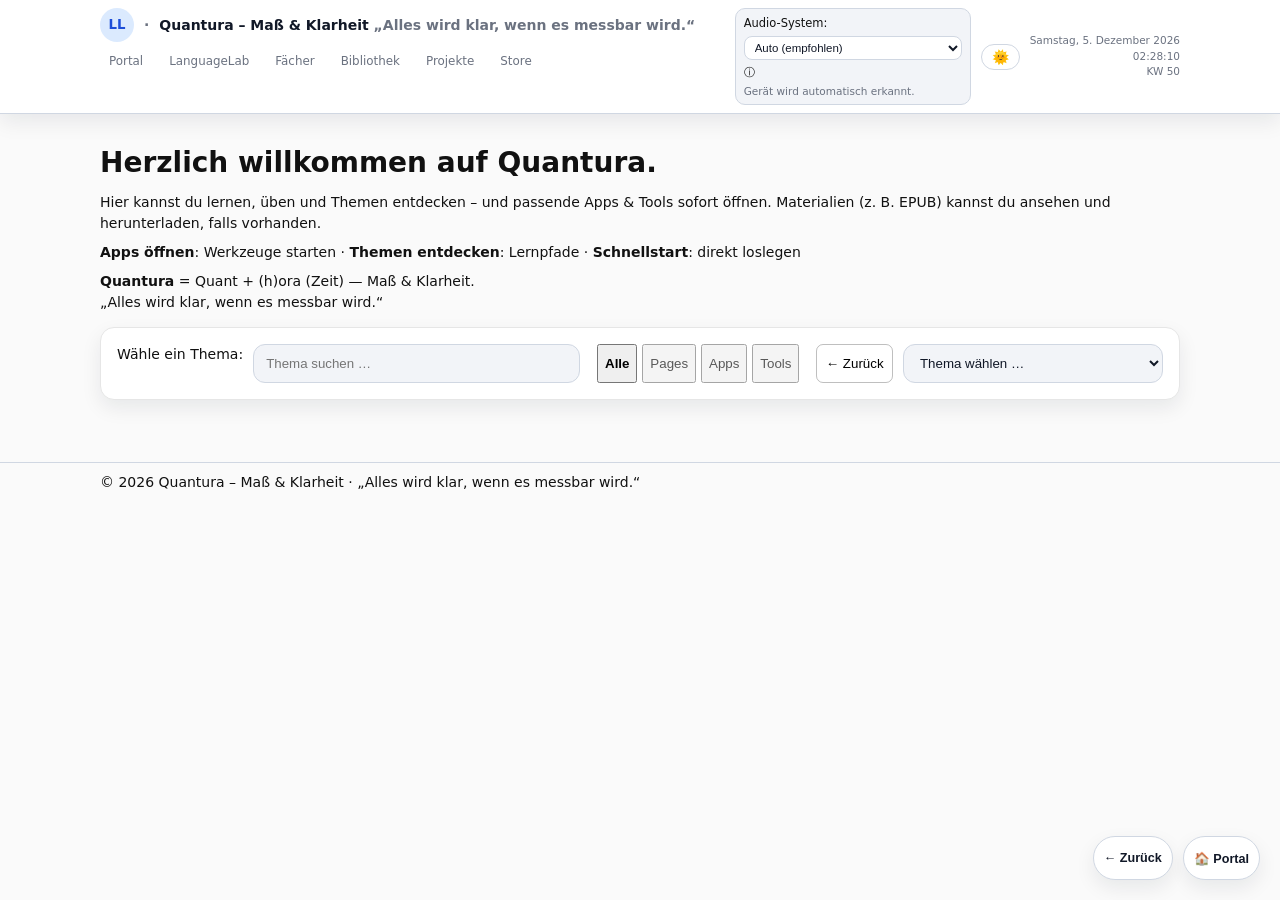
<file: index.html>
<!doctype html>
<html lang="de" data-theme="light">
  <head>
    <meta charset="utf-8" />
    <meta name="viewport" content="width=device-width, initial-scale=1" />
    <title>Quantura – Portal</title>
    <link rel="stylesheet" href="core/assets/style.css" />
    <link rel="stylesheet" href="pages/portal_v2/portal.css" />
    <script src="/core/js/core_init.js" defer></script>
    <script src="/pages/portal_v2/portal.js" defer></script>
  <link rel="stylesheet" href="assets/css/style.css">
  </head>
  <body>
    <div data-partial="header" data-partial-path="/core/partials/header.html"></div>
    <main id="ll-content" data-ll-content class="page-wrapper">
      <section class="ll-welcome" aria-label="Willkommen">
        <h1>Herzlich willkommen auf Quantura.</h1>
        <p>Hier kannst du lernen, üben und Themen entdecken – und passende Apps &amp; Tools sofort öffnen. Materialien (z. B. EPUB) kannst du ansehen und herunterladen, falls vorhanden.</p>
        <p><strong>Apps öffnen</strong>: Werkzeuge starten · <strong>Themen entdecken</strong>: Lernpfade · <strong>Schnellstart</strong>: direkt loslegen</p>
        <p><strong>Quantura</strong> = Quant + (h)ora (Zeit) — Maß &amp; Klarheit.<br>„Alles wird klar, wenn es messbar wird.“</p>
      </section>

      <section class="card portal-topics">
        <div class="topic-controls">
          <label class="ll-label" for="topicSelect">Wähle ein Thema:</label>
          <input type="search" id="topicSearch" placeholder="Thema suchen …" autocomplete="off" />
          <div class="topic-filters" style="display:inline-flex; gap:.35rem; margin-left:.5rem;">
  <button type="button" class="topicFilter" data-type="all">Alle</button>
  <button type="button" class="topicFilter" data-type="page">Pages</button>
  <button type="button" class="topicFilter" data-type="app">Apps</button>
  <button type="button" class="topicFilter" data-type="tool">Tools</button>
</div>
<button id="btnBack" type="button" onclick="history.back()">← Zurück</button>
<select id="topicSelect">
            <option value="">Thema wählen …</option>
          </select>
        </div>
      </section>

      <section id="portal-home" data-portal-home></section>
    </main>
    <div data-partial="footer" data-partial-path="/core/partials/footer.html"></div>
    <script src="assets/js/portal_registry_loader.js"></script>
</body>
</html>
</file>
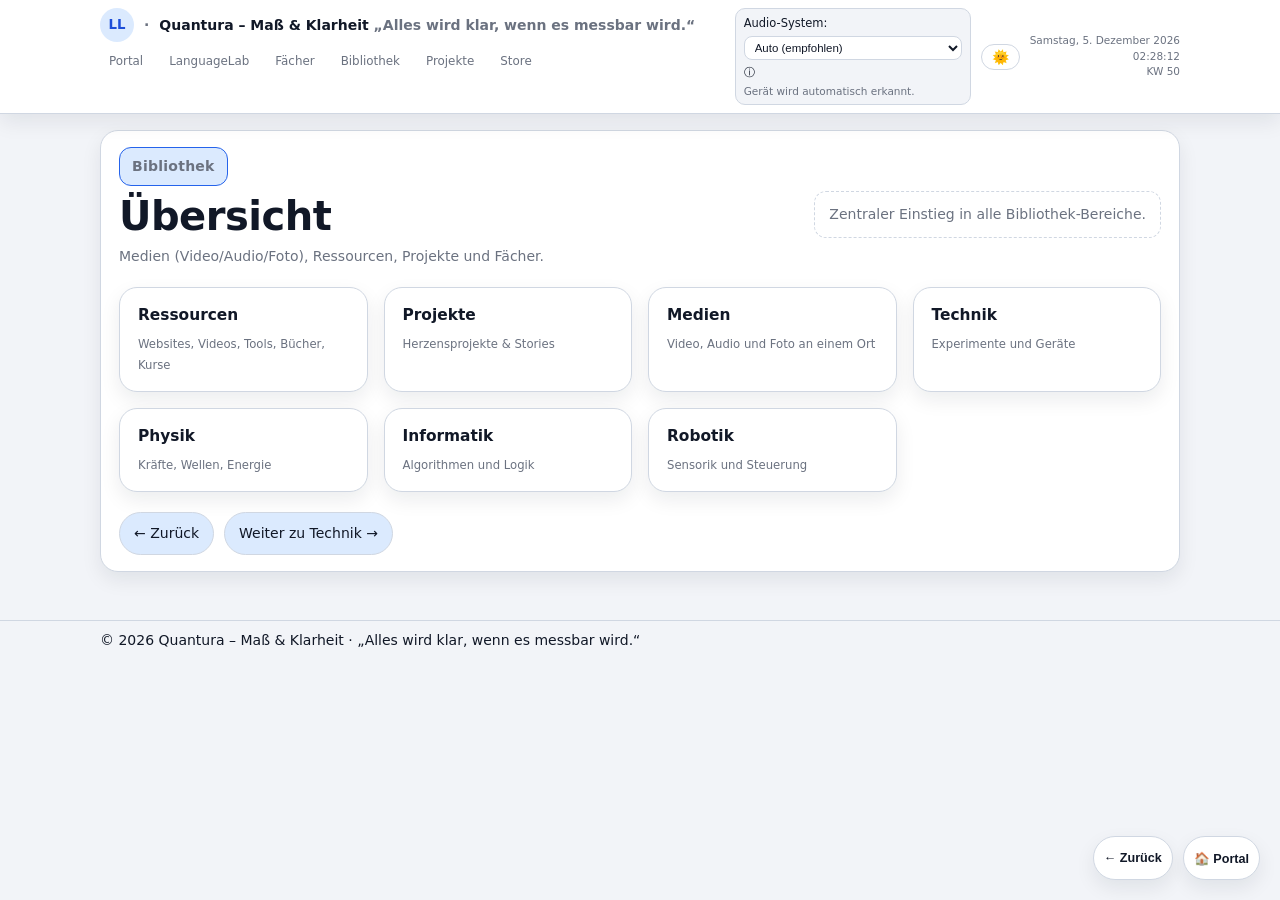
<file: pages/bibliothek/index.html>
<!DOCTYPE html>
<html lang="de" data-theme="light">
  <head>
    <meta charset="utf-8" />
    <title>Bibliothek – Übersicht</title>
    <meta name="viewport" content="width=device-width, initial-scale=1" />
    <link rel="stylesheet" href="../../core/assets/style.css" />
    <link rel="stylesheet" href="bibliothek_style.css" />
    <script src="../../core/js/core_init.js" defer></script>
  </head>
  <body>
    <div data-partial="header" data-partial-path="../../core/partials/header.html"></div>

    <main class="page-wrapper bibliothek-page">
      <div class="card">
        <header>
          <div>
            <p class="pill">Bibliothek</p>
            <h1>Übersicht</h1>
            <p>Medien (Video/Audio/Foto), Ressourcen, Projekte und Fächer.</p>
          </div>
          <div class="placeholder">Zentraler Einstieg in alle Bibliothek-Bereiche.</div>
        </header>

        <section class="cards">
          <a class="card" href="ressourcen/index.html">
            <h2>Ressourcen</h2>
            <small>Websites, Videos, Tools, Bücher, Kurse</small>
          </a>
          <a class="card" href="projekte/index.html">
            <h2>Projekte</h2>
            <small>Herzensprojekte & Stories</small>
          </a>
          <a class="card" href="media/index.html">
            <h2>Medien</h2>
            <small>Video, Audio und Foto an einem Ort</small>
          </a>
          <a class="card" href="technik/index.html">
            <h2>Technik</h2>
            <small>Experimente und Geräte</small>
          </a>
          <a class="card" href="physik/index.html">
            <h2>Physik</h2>
            <small>Kräfte, Wellen, Energie</small>
          </a>
          <a class="card" href="informatik/index.html">
            <h2>Informatik</h2>
            <small>Algorithmen und Logik</small>
          </a>
          <a class="card" href="robotik/index.html">
            <h2>Robotik</h2>
            <small>Sensorik und Steuerung</small>
          </a>
        </section>

        <nav class="nav">
          <a href="../index.html">← Zurück</a>
          <a href="technik/index.html">Weiter zu Technik →</a>
        </nav>
      </div>
    </main>

    <div data-partial="footer" data-partial-path="../../core/partials/footer.html"></div>
  </body>
</html>
</file>
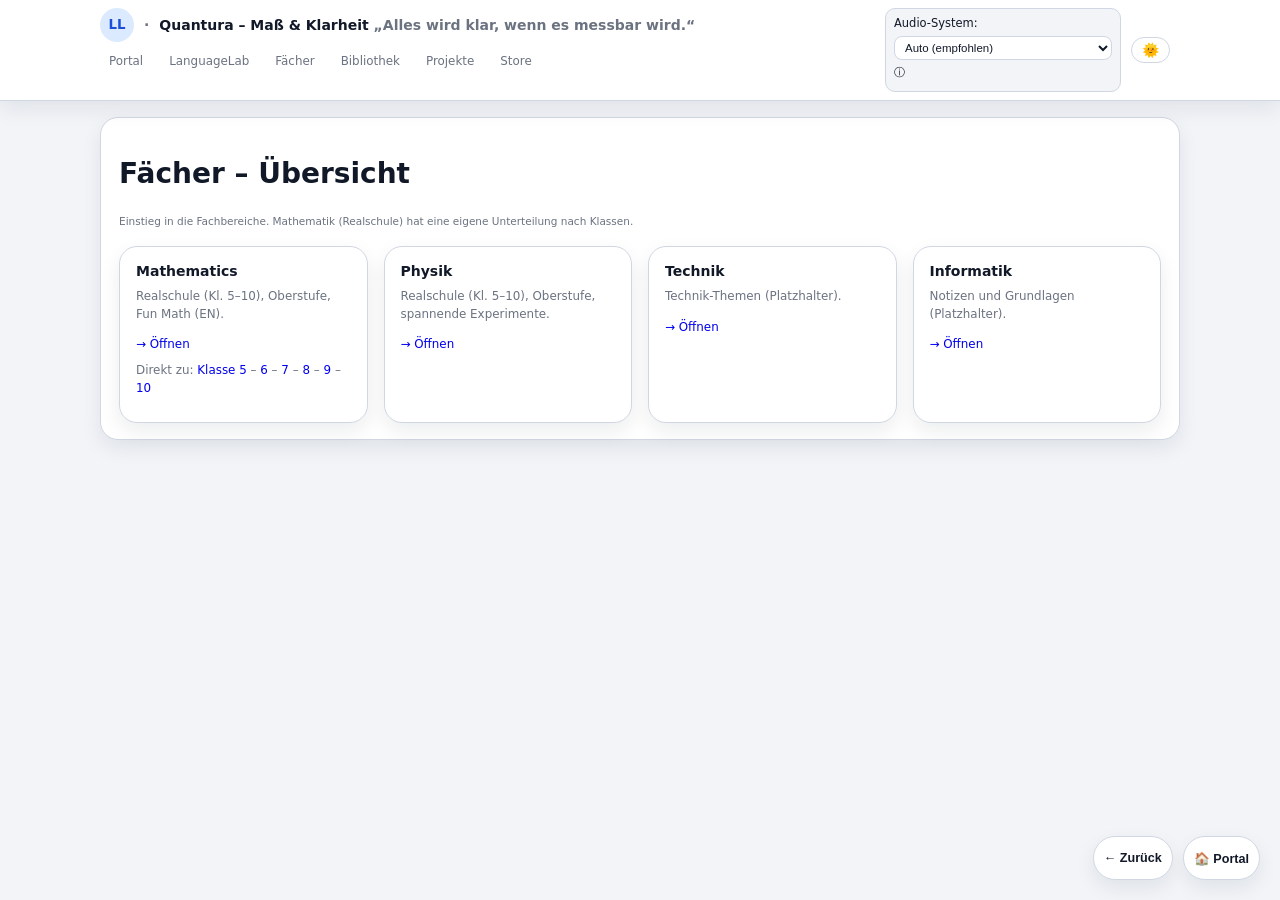
<file: pages/faecher/index.html>
<!DOCTYPE html>
<html lang="de" data-theme="light">
  <head>
    <meta charset="utf-8" />
    <title>Fächer – Portal</title>
    <meta name="viewport" content="width=device-width, initial-scale=1" />
    <link rel="stylesheet" href="../../core/assets/style.css" />
    <script src="../../core/js/core_init.js" defer></script>
    <meta http-equiv="refresh" content="0; url=../../sections/faecher.html" />
  </head>
  <body>
    <div data-partial="header" data-partial-path="../../core/core/partials/header.html"></div>

    <main class="page-wrapper">
      <div class="card">
        <h1>Fächer – Portal</h1>
        <p>Weiterleitung zum bestehenden Fächer-Bereich.</p>
        <p><a href="../../sections/faecher.html">→ Falls keine Weiterleitung: Fächer öffnen</a></p>
      </div>
    </main>

    <div data-partial="footer" data-partial-path="../../core/core/partials/footer.html"></div>
  </body>
</html>
</file>
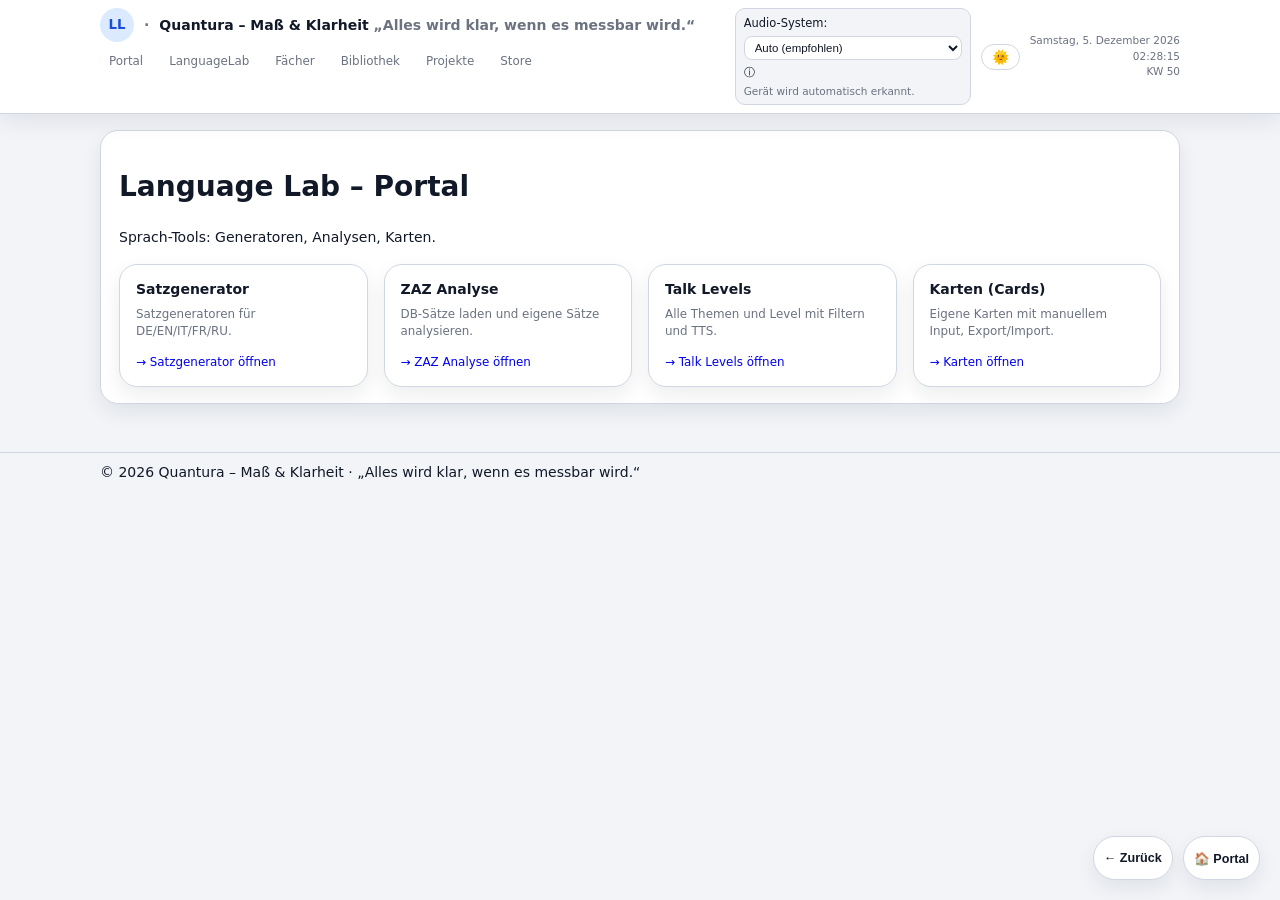
<file: pages/language_lab/index.html>
<!DOCTYPE html>
<html lang="de" data-theme="light">
  <head>
    <meta charset="utf-8" />
    <title>Language Lab – Portal</title>
    <meta name="viewport" content="width=device-width, initial-scale=1" />
    <link rel="stylesheet" href="../../core/assets/style.css" />
    <script src="../../core/js/core_init.js" defer></script>
  </head>
  <body>
    <div data-partial="header" data-partial-path="../../core/partials/header.html"></div>

    <main class="page-wrapper">
      <div class="card">
        <h1>Language Lab – Portal</h1>
        <p>Sprach-Tools: Generatoren, Analysen, Karten.</p>

        <section class="portal-grid">
          <article class="portal-card">
            <h3>Satzgenerator</h3>
            <p>Satzgeneratoren für DE/EN/IT/FR/RU.</p>
            <a href="/pages/language_lab/apps/generator/de/index_de.html">→ Satzgenerator öffnen</a>
          </article>

          <article class="portal-card">
            <h3>ZAZ Analyse</h3>
            <p>DB-Sätze laden und eigene Sätze analysieren.</p>
            <a href="/pages/language_lab/apps/analyse_zaz/index.html">→ ZAZ Analyse öffnen</a>
          </article>

          <article class="portal-card">
            <h3>Talk Levels</h3>
            <p>Alle Themen und Level mit Filtern und TTS.</p>
            <a href="/pages/language_lab/apps/talk_levels/index.html#topic=all&level=all&tts=de&speed=1">
              → Talk Levels öffnen
            </a>
          </article>

          <article class="portal-card">
            <h3>Karten (Cards)</h3>
            <p>Eigene Karten mit manuellem Input, Export/Import.</p>
            <a href="/pages/language_lab/apps/cards/index.html">→ Karten öffnen</a>
          </article>
        </section>
      </div>
    </main>

    <div data-partial="footer" data-partial-path="../../core/partials/footer.html"></div>
  </body>
</html>
</file>
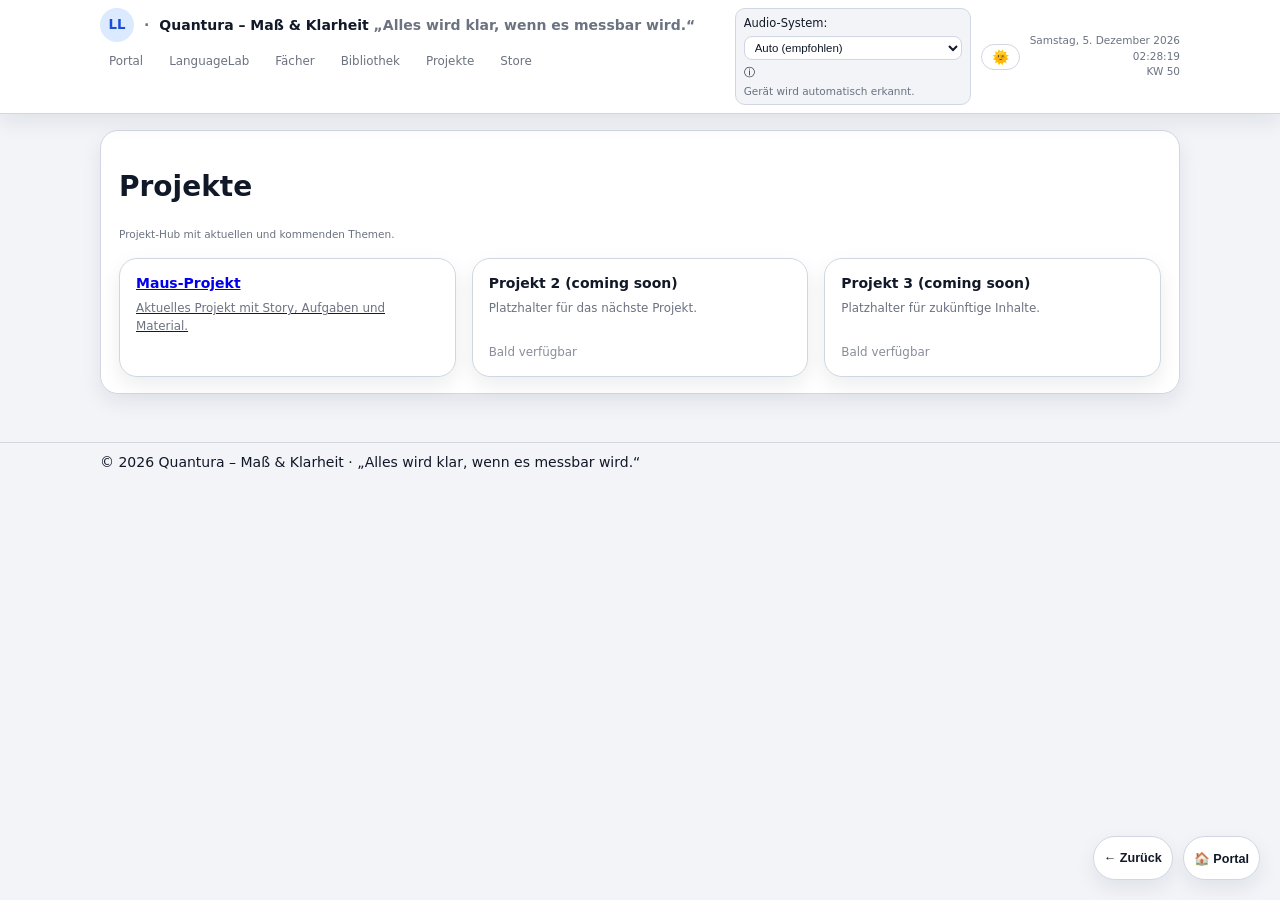
<file: pages/projekte/index.html>
<!DOCTYPE html>
<html lang="de" data-theme="light">
  <head>
    <meta charset="utf-8" />
    <title>Projekte – Übersicht</title>
    <meta name="viewport" content="width=device-width, initial-scale=1" />
    <link rel="stylesheet" href="../../core/assets/style.css" />
    <script src="../../core/js/core_init.js" defer></script>
  </head>
  <body>
    <div data-partial="header" data-partial-path="../../core/partials/header.html"></div>

    <main class="page-wrapper">
      <div class="card">
        <h1>Projekte</h1>
        <p class="hint-text">Projekt-Hub mit aktuellen und kommenden Themen.</p>

        <section class="portal-grid">
          <a class="portal-card" href="/stories/maus/maus_index.html">
            <h3>Maus-Projekt</h3>
            <p>Aktuelles Projekt mit Story, Aufgaben und Material.</p>
          </a>
          <div class="portal-card">
            <h3>Projekt 2 (coming soon)</h3>
            <p>Platzhalter für das nächste Projekt.</p>
            <a href="#" class="portal-return-link">Bald verfügbar</a>
          </div>
          <div class="portal-card">
            <h3>Projekt 3 (coming soon)</h3>
            <p>Platzhalter für zukünftige Inhalte.</p>
            <a href="#" class="portal-return-link">Bald verfügbar</a>
          </div>
        </section>
      </div>
    </main>

    <div data-partial="footer" data-partial-path="../../core/partials/footer.html"></div>
  </body>
</html>
</file>
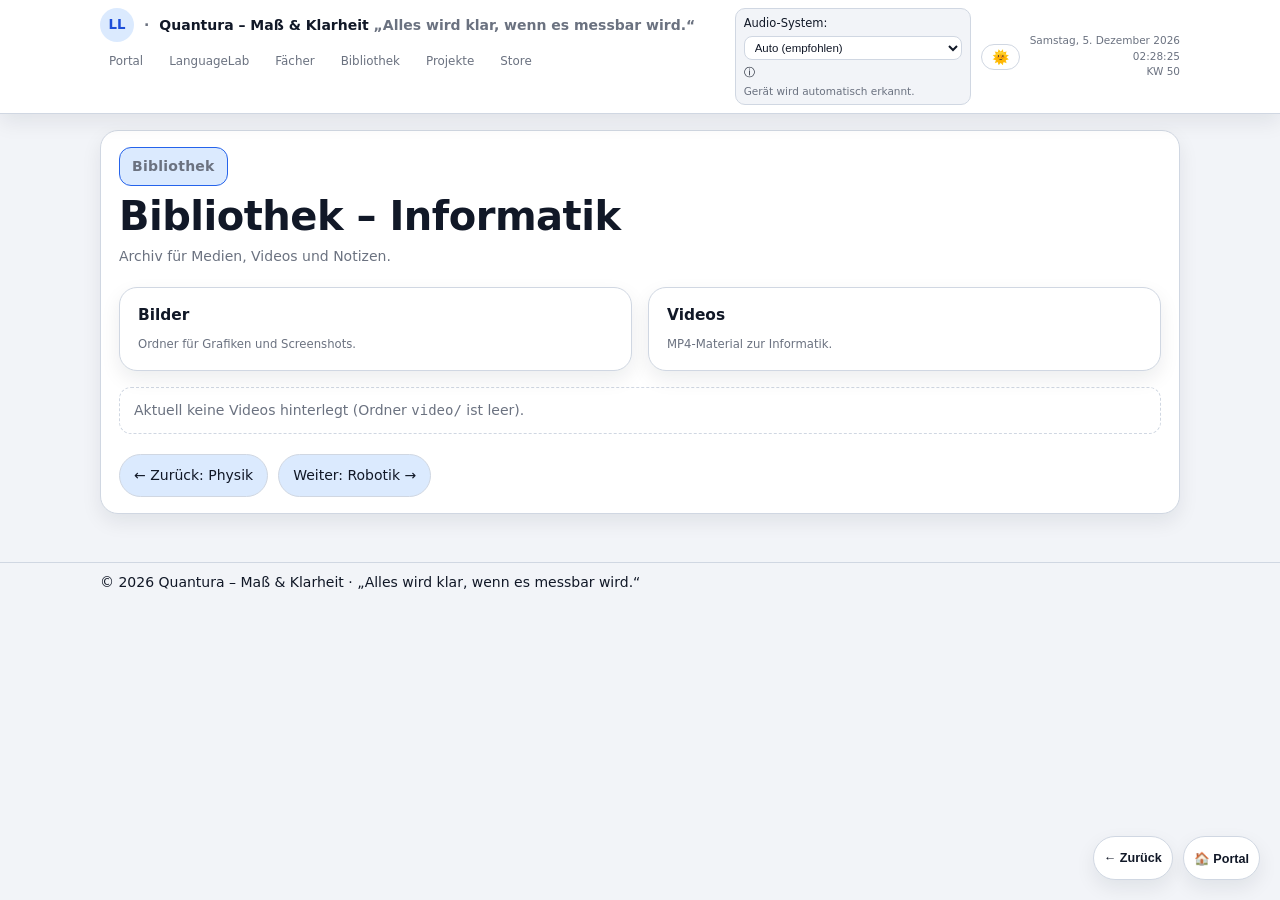
<file: pages/bibliothek/informatik/index.html>
<!DOCTYPE html>
<html lang="de" data-theme="light">
  <head>
    <meta charset="utf-8" />
    <title>Informatik – Bibliothek</title>
    <meta name="viewport" content="width=device-width, initial-scale=1" />
    <link rel="stylesheet" href="../../../core/assets/style.css" />
    <link rel="stylesheet" href="../bibliothek_style.css" />
    <script src="../../../core/js/core_init.js" defer></script>
  </head>
  <body>
    <div data-partial="header" data-partial-path="../../../core/partials/header.html"></div>

    <main class="page-wrapper bibliothek-page">
      <div class="card">
        <header>
          <div>
            <p class="pill">Bibliothek</p>
            <h1>Bibliothek – Informatik</h1>
            <p>Archiv für Medien, Videos und Notizen.</p>
          </div>
        </header>

        <section class="cards">
          <a class="card" href="./img/">
            <h2>Bilder</h2>
            <small>Ordner für Grafiken und Screenshots.</small>
          </a>
          <a class="card" href="./video/">
            <h2>Videos</h2>
            <small>MP4-Material zur Informatik.</small>
          </a>
        </section>

        <div class="placeholder" style="margin-top: 16px">
          Aktuell keine Videos hinterlegt (Ordner <code>video/</code> ist leer).
        </div>

        <nav class="nav">
          <a href="../physik/index.html">← Zurück: Physik</a>
          <a href="../robotik/index.html">Weiter: Robotik →</a>
        </nav>
      </div>
    </main>

    <div data-partial="footer" data-partial-path="../../../core/partials/footer.html"></div>
  </body>
</html>
</file>
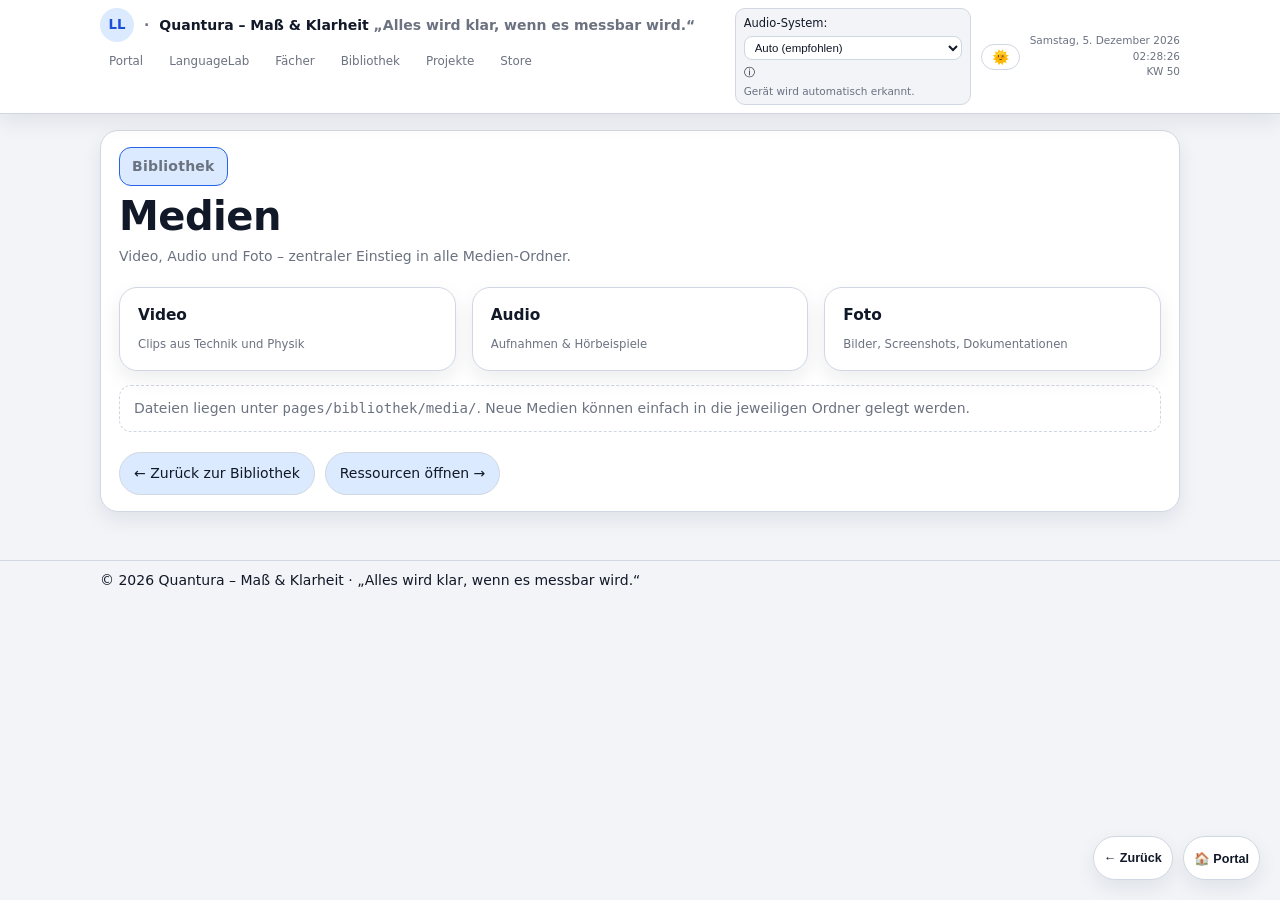
<file: pages/bibliothek/media/index.html>
<!doctype html>
<html lang="de" data-theme="light">
<head>
  <meta charset="utf-8" />
  <meta name="viewport" content="width=device-width,initial-scale=1" />
  <title>Bibliothek – Medien</title>

  <link rel="stylesheet" href="../../../core/assets/style.css" />
  <link rel="stylesheet" href="../bibliothek_style.css" />
  <script defer src="../../../core/js/core_init.js"></script>
</head>

<body>
  <div data-partial="header" data-partial-path="../../../core/partials/header.html"></div>

  <main class="page-wrapper bibliothek-page">
    <div class="card">
      <header>
        <div>
          <p class="pill">Bibliothek</p>
          <h1>Medien</h1>
          <p>Video, Audio und Foto – zentraler Einstieg in alle Medien-Ordner.</p>
        </div>
      </header>

      <section class="cards">
        <a class="card" href="video/index.html">
          <h2>Video</h2>
          <small>Clips aus Technik und Physik</small>
        </a>
        <a class="card" href="audio/index.html">
          <h2>Audio</h2>
          <small>Aufnahmen & Hörbeispiele</small>
        </a>
        <a class="card" href="foto/index.html">
          <h2>Foto</h2>
          <small>Bilder, Screenshots, Dokumentationen</small>
        </a>
      </section>

      <div class="placeholder" style="margin-top: 14px">
        Dateien liegen unter <code>pages/bibliothek/media/</code>. Neue Medien können einfach in die jeweiligen Ordner gelegt werden.
      </div>

      <nav class="nav">
        <a href="../index.html">← Zurück zur Bibliothek</a>
        <a href="../ressourcen/index.html">Ressourcen öffnen →</a>
      </nav>
    </div>
  </main>

  <div data-partial="footer" data-partial-path="../../../core/partials/footer.html"></div>
</body>
</html>
</file>
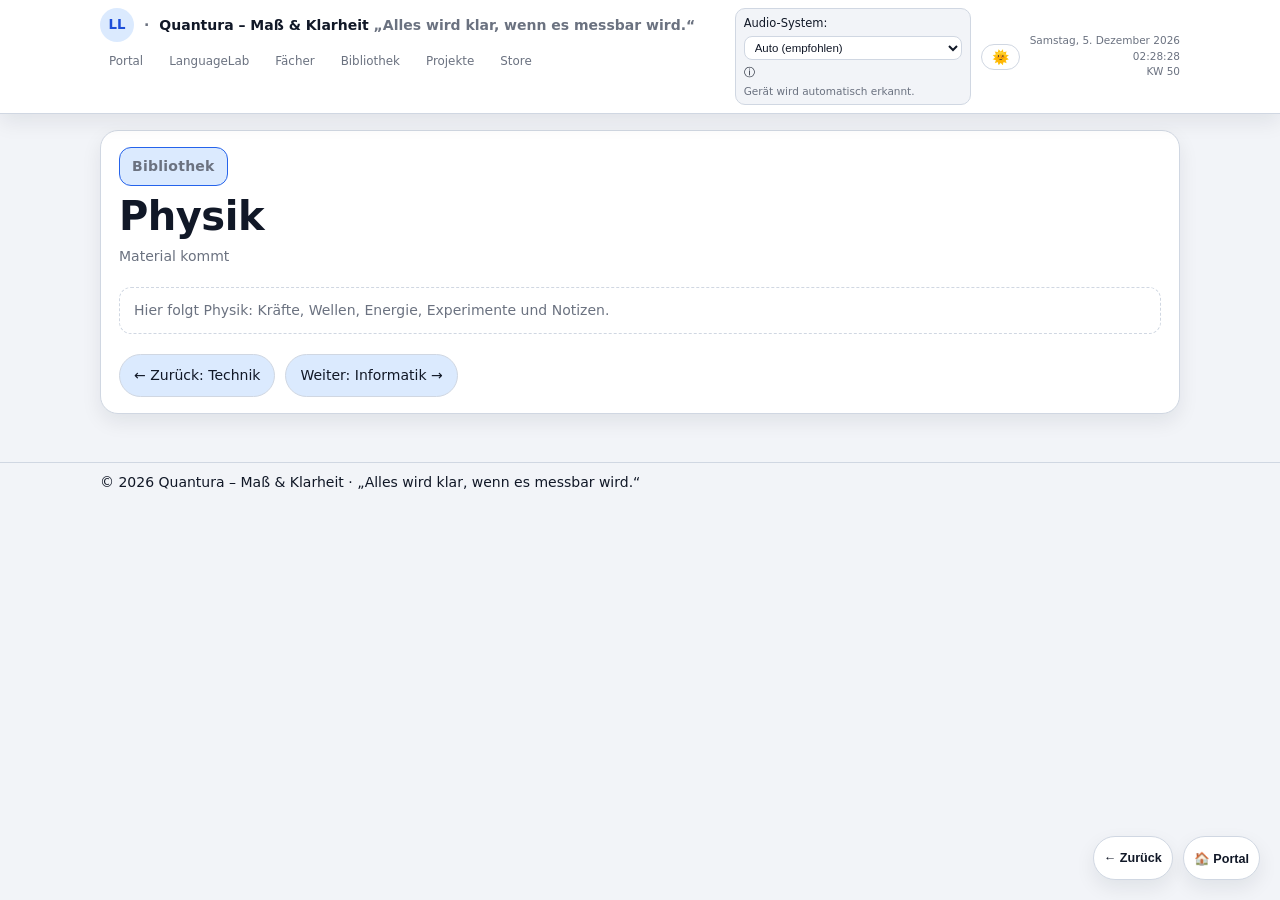
<file: pages/bibliothek/physik/index.html>
<!DOCTYPE html>
<html lang="de" data-theme="light">
  <head>
    <meta charset="utf-8" />
    <title>Physik – Bibliothek</title>
    <meta name="viewport" content="width=device-width, initial-scale=1" />
    <link rel="stylesheet" href="../../../core/assets/style.css" />
    <link rel="stylesheet" href="../bibliothek_style.css" />
    <script src="../../../core/js/core_init.js" defer></script>
  </head>
  <body>
    <div data-partial="header" data-partial-path="../../../core/partials/header.html"></div>

    <main class="page-wrapper bibliothek-page">
      <div class="card">
        <header>
          <div>
            <p class="pill">Bibliothek</p>
            <h1>Physik</h1>
            <p>Material kommt</p>
          </div>
        </header>

        <div class="placeholder">
          Hier folgt Physik: Kräfte, Wellen, Energie, Experimente und Notizen.
        </div>

        <nav class="nav">
          <a href="../technik/index.html">← Zurück: Technik</a>
          <a href="../informatik/index.html">Weiter: Informatik →</a>
        </nav>
      </div>
    </main>

    <div data-partial="footer" data-partial-path="../../../core/partials/footer.html"></div>
  </body>
</html>
</file>
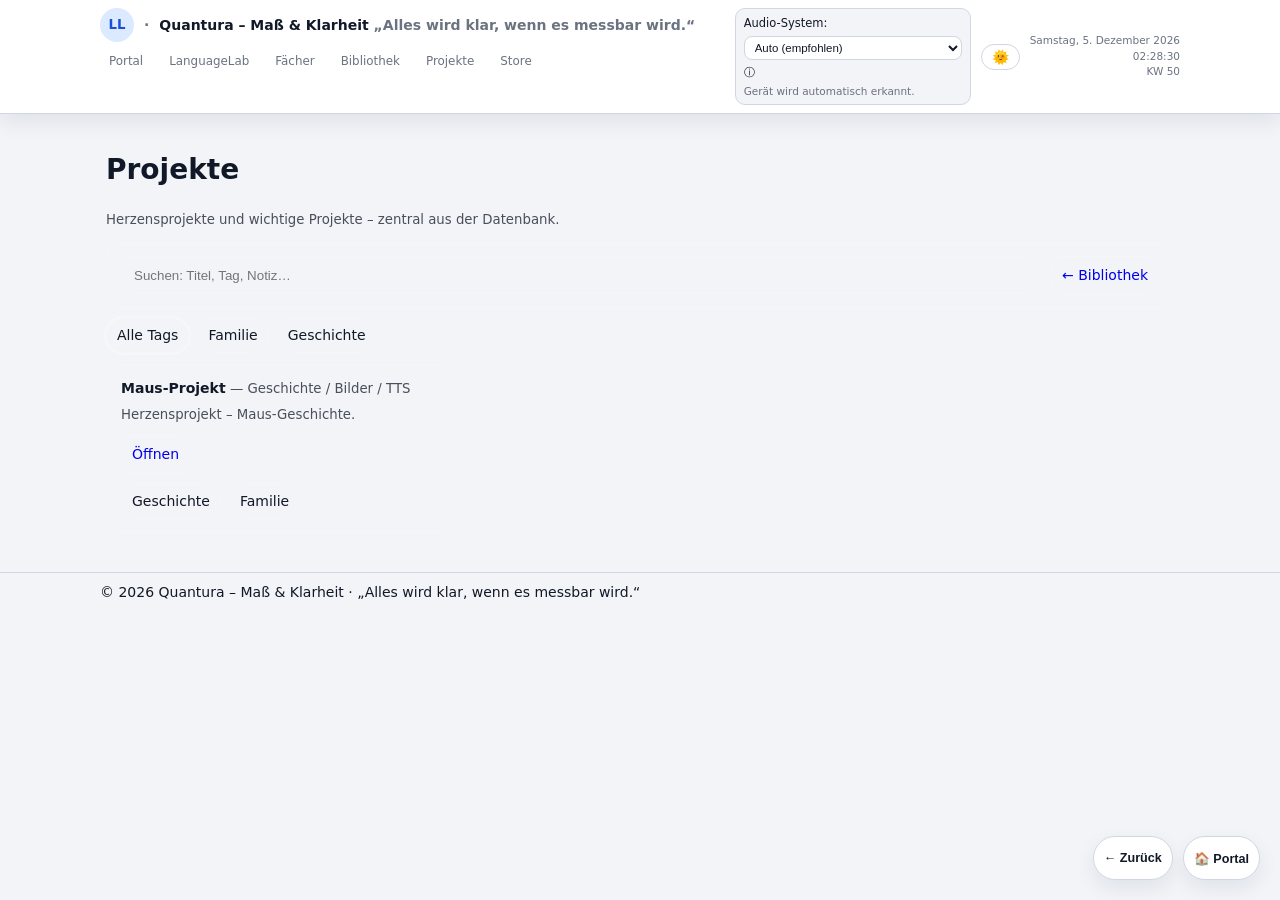
<file: pages/bibliothek/projekte/index.html>
<!doctype html>
<html lang="de" data-theme="light">
<head>
  <meta charset="utf-8" />
  <meta name="viewport" content="width=device-width,initial-scale=1" />
  <title>Bibliothek – Projekte</title>

  <link rel="stylesheet" href="../../../core/assets/style.css" />
  <script defer src="../../../core/js/core_init.js"></script>

  <style>
    .wrap { max-width: 1100px; margin: 0 auto; padding: 16px; }
    .row { display: flex; gap: 12px; flex-wrap: wrap; align-items: center; }
    .cardx { border: 1px solid rgba(255,255,255,.15); border-radius: 14px; padding: 12px 14px; }
    .grid { display: grid; grid-template-columns: repeat(auto-fill, minmax(280px, 1fr)); gap: 12px; margin-top: 12px; }
    .muted { opacity: .75; font-size: .95em; }
    input { padding: 10px 12px; border-radius: 12px; border: 1px solid rgba(255,255,255,.15); background: transparent; color: inherit; }
    .tags { display: flex; gap: 8px; flex-wrap: wrap; margin-top: 10px; }
    .tag { padding: 6px 10px; border-radius: 999px; border: 1px solid rgba(255,255,255,.15); cursor: pointer; user-select: none; }
    .tag.active { outline: 2px solid rgba(255,255,255,.25); }
    a.btnx { display: inline-block; padding: 8px 10px; border-radius: 12px; border: 1px solid rgba(255,255,255,.15); text-decoration: none; }
  </style>
</head>

<body>
  <div data-partial="header" data-partial-path="../../../core/partials/header.html"></div>

  <main class="wrap">
    <h1>Projekte</h1>
    <p class="muted">Herzensprojekte und wichtige Projekte – zentral aus der Datenbank.</p>

    <div class="row cardx">
      <input id="q" type="search" placeholder="Suchen: Titel, Tag, Notiz…" style="flex:1; min-width: 220px;">
      <a class="btnx" href="../index.html">← Bibliothek</a>
    </div>

    <div id="tagbar" class="tags"></div>
    <div id="list" class="grid"></div>
  </main>

  <div data-partial="footer" data-partial-path="../../../core/partials/footer.html"></div>

  <script>
    const DB_URL = "../../../datenbanken/bibliothek/projekte.json";

    const elQ = document.getElementById("q");
    const elList = document.getElementById("list");
    const elTagbar = document.getElementById("tagbar");

    let items = [];
    let activeTag = "";

    function norm(s){ return (s||"").toString().toLowerCase(); }

    function buildTagbar() {
      const tags = new Map();
      items.forEach(it => (it.tags||[]).forEach(t => tags.set(t, (tags.get(t)||0)+1)));

      elTagbar.innerHTML = "";
      if (tags.size === 0) return;

      const all = document.createElement("div");
      all.className = "tag" + (activeTag==="" ? " active":"");
      all.textContent = "Alle Tags";
      all.onclick = () => { activeTag=""; render(); buildTagbar(); };
      elTagbar.appendChild(all);

      [...tags.keys()].sort((a,b)=>a.localeCompare(b,'de')).forEach(t => {
        const d = document.createElement("div");
        d.className = "tag" + (activeTag===t ? " active":"");
        d.textContent = t;
        d.onclick = () => { activeTag = (activeTag===t ? "" : t); render(); buildTagbar(); };
        elTagbar.appendChild(d);
      });
    }

    function render() {
      const q = norm(elQ.value);

      const filtered = items.filter(it => {
        if (activeTag && !(it.tags||[]).includes(activeTag)) return false;

        const hay = [
          it.title, it.subtitle, it.path, it.note,
          ...(it.tags||[])
        ].map(norm).join(" ");
        return hay.includes(q);
      });

      elList.innerHTML = "";
      filtered.forEach(it => {
        const card = document.createElement("div");
        card.className = "cardx";

        const h = document.createElement("div");
        h.innerHTML = `<strong>${it.title || "Ohne Titel"}</strong>` + (it.subtitle ? ` <span class="muted">— ${it.subtitle}</span>` : "");
        card.appendChild(h);

        if (it.note) {
          const p = document.createElement("div");
          p.className = "muted";
          p.style.marginTop = "6px";
          p.textContent = it.note;
          card.appendChild(p);
        }

        const a = document.createElement("a");
        a.href = "../../../" + (it.path || "");
        a.className = "btnx";
        a.style.marginTop = "10px";
        a.textContent = "Öffnen";
        card.appendChild(a);

        const tags = document.createElement("div");
        tags.className = "tags";
        (it.tags||[]).forEach(tag => {
          const b = document.createElement("div");
          b.className = "tag";
          b.textContent = tag;
          b.onclick = () => { activeTag = tag; render(); buildTagbar(); };
          tags.appendChild(b);
        });
        card.appendChild(tags);

        elList.appendChild(card);
      });

      if (filtered.length === 0) {
        elList.innerHTML = `<div class="muted">Keine Treffer.</div>`;
      }
    }

    async function init(){
      const r = await fetch(DB_URL, { cache: "no-store" });
      items = await r.json();
      buildTagbar();
      render();
    }

    elQ.addEventListener("input", render);

    init().catch(err => {
      console.error(err);
      elList.innerHTML = `<div class="muted">Fehler beim Laden der Datenbank: ${DB_URL}</div>`;
    });
  </script>
</body>
</html>
</file>
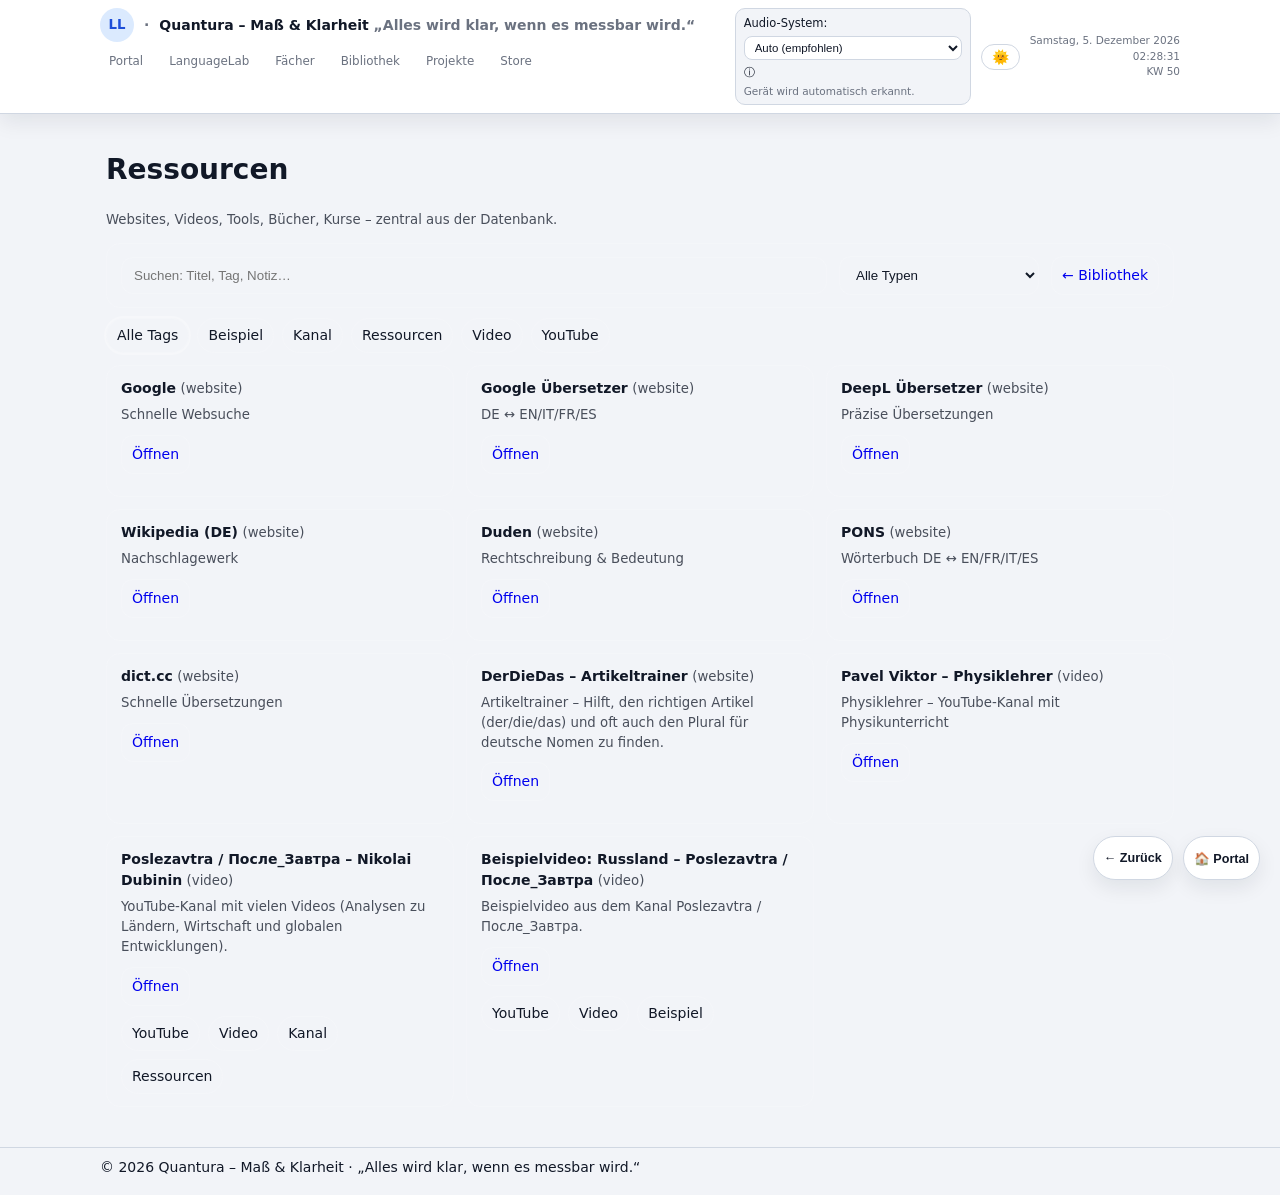
<file: pages/bibliothek/ressourcen/index.html>
<!doctype html>
<html lang="de" data-theme="light">
<head>
  <meta charset="utf-8" />
  <meta name="viewport" content="width=device-width,initial-scale=1" />
  <title>Bibliothek – Ressourcen</title>

  <link rel="stylesheet" href="../../../core/assets/style.css" />
  <script defer src="../../../core/js/core_init.js"></script>

  <style>
    .wrap { max-width: 1100px; margin: 0 auto; padding: 16px; }
    .row { display: flex; gap: 12px; flex-wrap: wrap; align-items: center; }
    .cardx { border: 1px solid rgba(255,255,255,.15); border-radius: 14px; padding: 12px 14px; }
    .grid { display: grid; grid-template-columns: repeat(auto-fill, minmax(280px, 1fr)); gap: 12px; margin-top: 12px; }
    .muted { opacity: .75; font-size: .95em; }
    input, select { padding: 10px 12px; border-radius: 12px; border: 1px solid rgba(255,255,255,.15); background: transparent; color: inherit; }
    .tags { display: flex; gap: 8px; flex-wrap: wrap; margin-top: 10px; }
    .tag { padding: 6px 10px; border-radius: 999px; border: 1px solid rgba(255,255,255,.15); cursor: pointer; user-select: none; }
    .tag.active { outline: 2px solid rgba(255,255,255,.25); }
    a.btnx { display: inline-block; padding: 8px 10px; border-radius: 12px; border: 1px solid rgba(255,255,255,.15); text-decoration: none; }
  </style>
</head>

<body>
  <div data-partial="header" data-partial-path="../../../core/partials/header.html"></div>

  <main class="wrap" id="links">
    <h1>Ressourcen</h1>
    <p class="muted">Websites, Videos, Tools, Bücher, Kurse – zentral aus der Datenbank.</p>

    <div class="row cardx">
      <input id="q" type="search" placeholder="Suchen: Titel, Tag, Notiz…" style="flex:1; min-width: 220px;">
      <select id="type" style="min-width: 200px;">
        <option value="">Alle Typen</option>
        <option value="website">Website</option>
        <option value="video">Video</option>
        <option value="film">Film</option>
        <option value="tool">Tool</option>
        <option value="book">Buch</option>
        <option value="course">Kurs</option>
        <option value="reference">Nachschlagewerk</option>
      </select>
      <a class="btnx" href="../index.html">← Bibliothek</a>
    </div>

    <div id="tagbar" class="tags"></div>
    <div id="list" class="grid"></div>
  </main>

  <div data-partial="footer" data-partial-path="../../../core/partials/footer.html"></div>

  <script>
    const DB_URL = "../../../datenbanken/bibliothek/ressourcen.json";

    const elQ = document.getElementById("q");
    const elType = document.getElementById("type");
    const elList = document.getElementById("list");
    const elTagbar = document.getElementById("tagbar");

    let items = [];
    let activeTag = "";

    function norm(s){ return (s||"").toString().toLowerCase(); }

    function buildTagbar() {
      const tags = new Map();
      items.forEach(it => (it.tags||[]).forEach(t => tags.set(t, (tags.get(t)||0)+1)));

      elTagbar.innerHTML = "";
      if (tags.size === 0) return;

      const all = document.createElement("div");
      all.className = "tag" + (activeTag==="" ? " active":"");
      all.textContent = "Alle Tags";
      all.onclick = () => { activeTag=""; render(); buildTagbar(); };
      elTagbar.appendChild(all);

      [...tags.keys()].sort((a,b)=>a.localeCompare(b,'de')).forEach(t => {
        const d = document.createElement("div");
        d.className = "tag" + (activeTag===t ? " active":"");
        d.textContent = t;
        d.onclick = () => { activeTag = (activeTag===t ? "" : t); render(); buildTagbar(); };
        elTagbar.appendChild(d);
      });
    }

    function render() {
      const q = norm(elQ.value);
      const t = elType.value;

      const filtered = items.filter(it => {
        if (t && it.type !== t) return false;
        if (activeTag && !(it.tags||[]).includes(activeTag)) return false;

        const hay = [
          it.title, it.type, it.url, it.note,
          ...(it.tags||[])
        ].map(norm).join(" ");
        return hay.includes(q);
      });

      elList.innerHTML = "";
      filtered.forEach(it => {
        const card = document.createElement("div");
        card.className = "cardx";

        const h = document.createElement("div");
        h.innerHTML = `<strong>${it.title || "Ohne Titel"}</strong> <span class="muted">(${it.type || "—"})</span>`;
        card.appendChild(h);

        if (it.note) {
          const p = document.createElement("div");
          p.className = "muted";
          p.style.marginTop = "6px";
          p.textContent = it.note;
          card.appendChild(p);
        }

        const a = document.createElement("a");
        a.href = it.url || "#";
        a.target = "_blank";
        a.rel = "noopener";
        a.className = "btnx";
        a.style.marginTop = "10px";
        a.textContent = "Öffnen";
        card.appendChild(a);

        const tags = document.createElement("div");
        tags.className = "tags";
        (it.tags||[]).forEach(tag => {
          const b = document.createElement("div");
          b.className = "tag";
          b.textContent = tag;
          b.onclick = () => { activeTag = tag; render(); buildTagbar(); };
          tags.appendChild(b);
        });
        card.appendChild(tags);

        elList.appendChild(card);
      });

      if (filtered.length === 0) {
        elList.innerHTML = `<div class="muted">Keine Treffer.</div>`;
      }
    }

    async function init(){
      const r = await fetch(DB_URL, { cache: "no-store" });
      items = await r.json();
      buildTagbar();
      render();
    }

    elQ.addEventListener("input", render);
    elType.addEventListener("change", render);

    init().catch(err => {
      console.error(err);
      elList.innerHTML = `<div class="muted">Fehler beim Laden der Datenbank: ${DB_URL}</div>`;
    });
  </script>
</body>
</html>
</file>
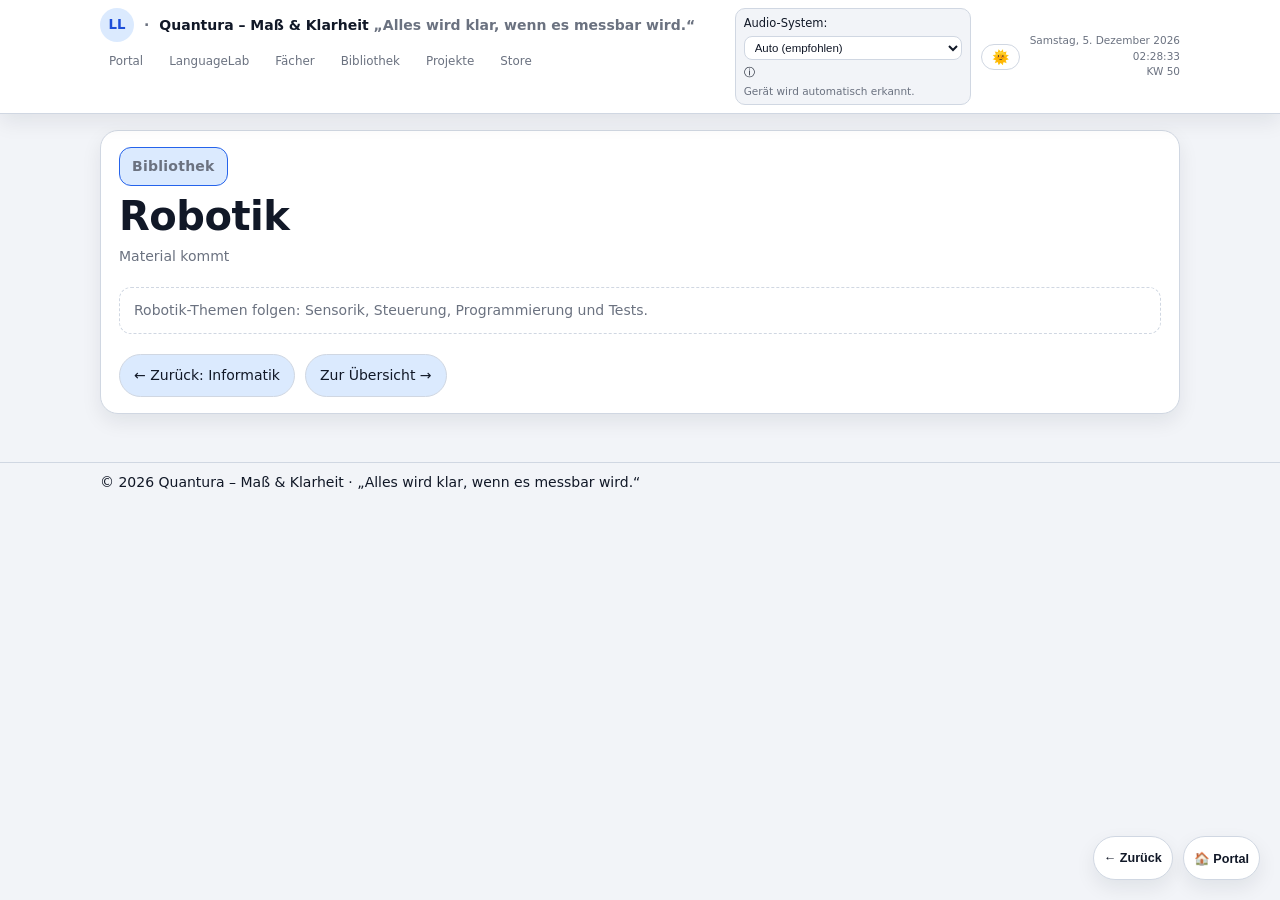
<file: pages/bibliothek/robotik/index.html>
<!DOCTYPE html>
<html lang="de" data-theme="light">
  <head>
    <meta charset="utf-8" />
    <title>Robotik – Bibliothek</title>
    <meta name="viewport" content="width=device-width, initial-scale=1" />
    <link rel="stylesheet" href="../../../core/assets/style.css" />
    <link rel="stylesheet" href="../bibliothek_style.css" />
    <script src="../../../core/js/core_init.js" defer></script>
  </head>
  <body>
    <div data-partial="header" data-partial-path="../../../core/partials/header.html"></div>

    <main class="page-wrapper bibliothek-page">
      <div class="card">
        <header>
          <div>
            <p class="pill">Bibliothek</p>
            <h1>Robotik</h1>
            <p>Material kommt</p>
          </div>
        </header>

        <div class="placeholder">
          Robotik-Themen folgen: Sensorik, Steuerung, Programmierung und Tests.
        </div>

        <nav class="nav">
          <a href="../informatik/index.html">← Zurück: Informatik</a>
          <a href="../index.html">Zur Übersicht →</a>
        </nav>
      </div>
    </main>

    <div data-partial="footer" data-partial-path="../../../core/partials/footer.html"></div>
  </body>
</html>
</file>
<file: core/assets/style.css>
/* ============================================================
   DE: Basis-Layout und Design-Variablen (hell/dunkel)
   EN: Base layout and design variables (light/dark)
   RU: Базовый макет и переменные дизайна (светлая/тёмная тема)
   ============================================================ */

:root {
  /* DE: Standard ist HELL.
     EN: Default is light.
     RU: По умолчанию используется светлая тема. */
  --bg-page: #f2f4f8;
  --bg-surface: #ffffff;
  --border-subtle: #d0d7e2;
  --text-main: #111827;
  --text-muted: #6b7280;
  --accent: #2563eb;
  --accent-soft: #dbeafe;
  --accent-strong: #1d4ed8;
  --shadow-soft: 0 8px 20px rgba(15, 23, 42, 0.08);
  --sf-toolbar-bg-light: #e8f0ff;
  --sf-toolbar-text-light: #111827;
  --sf-level-pill-bg-light: #ffffff;
  --sf-level-pill-text-light: #111827;
}

/* DE: Dunkle Thema (wenn html[data-theme="dark"])
   EN: Dark theme (when html[data-theme="dark"])
   RU: Тёмная тема (когда у html стоит data-theme="dark") */
html[data-theme="dark"] {
  --bg-page: #020617;
  --bg-surface: #020617;
  --border-subtle: #1e293b;
  --text-main: #e5e7eb;
  --text-muted: #9ca3af;
  --accent: #60a5fa;
  --accent-soft: #0f172a;
  --accent-strong: #93c5fd;
  --shadow-soft: 0 10px 30px rgba(0, 0, 0, 0.7);
  --sf-toolbar-bg-light: #020617;
  --sf-toolbar-text-light: #e5e7eb;
  --sf-level-pill-bg-light: rgba(15, 23, 42, 0.9);
  --sf-level-pill-text-light: #e5e7eb;
}

/* ============================================================
   Reset / Grundlayout
   ============================================================ */

*,
*::before,
*::after {
  box-sizing: border-box;
}

html {
  font-size: 14px;
  height: 100%;
}

body {
  margin: 0;
  padding: 0;
  min-height: 100%;
  background: var(--bg-page);
  font-family: system-ui, -apple-system, BlinkMacSystemFont, "Segoe UI",
    sans-serif;
  font-size: 1rem;
  line-height: 1.5;
  color: var(--text-main);
}

/* ============================================================
   Container / Cards
   ============================================================ */

.page-wrapper {
  max-width: 1100px;
  margin: 0 auto;
  padding: 16px 10px 24px;
}

.card {
  background: var(--bg-surface);
  border-radius: 18px;
  border: 1px solid var(--border-subtle);
  box-shadow: var(--shadow-soft);
  padding: 16px 18px;
}

.welcome {
  margin: 0 0 0.75rem 0;
}

.welcome p {
  margin: 0.25rem 0;
}

.welcome .motto {
  opacity: 0.9;
}

/* ============================================================
   HEADER
   ============================================================ */

.site-header {
  background: var(--bg-surface);
  border-bottom: 1px solid var(--border-subtle);
  box-shadow: var(--shadow-soft);
}

.site-header__inner {
  max-width: 1100px;
  margin: 0 auto;
  padding: 8px 10px;
  display: flex;
  align-items: flex-start;
  gap: 12px;
  flex-wrap: nowrap;
}

.site-header__left {
  display: flex;
  flex-direction: column;
  align-items: flex-start;
  gap: 4px;
  min-width: 0;
}

.site-header__brand {
  display: flex;
  align-items: center;
  gap: 10px;
  text-decoration: none;
  color: inherit;
  white-space: nowrap;
  min-width: 0;
  overflow: hidden;
  flex-shrink: 1;
}

/* DE: Rundes LG-Logo
   EN: Round LG logo
   RU: Круглый логотип LG */
.site-header__logo {
  width: 32px;
  height: 32px;
  border-radius: 40%;
  background: var(--accent-soft);
  color: var(--accent-strong);
  display: inline-flex;
  align-items: center;
  justify-content: center;
  font-weight: 700;
  font-size: 0.9rem;
}

.brand-badge {
  width: 34px;
  height: 34px;
  border-radius: 999px;
  background: var(--accent-soft);
  color: var(--accent-strong);
  display: inline-flex;
  align-items: center;
  justify-content: center;
  font-weight: 800;
  font-size: 0.95rem;
  flex-shrink: 0;
}

.brand-sep {
  color: var(--text-muted);
  flex-shrink: 0;
  font-weight: 600;
}

.brand-text {
  min-width: 0;
  overflow: hidden;
  color: var(--text-main);
}

.brand-line {
  display: block;
  white-space: nowrap;
  overflow: hidden;
  text-overflow: ellipsis;
  font-weight: 700;
}

.brand-quote {
  color: var(--text-muted);
}

@media (max-width: 540px) {
  .brand-line {
    max-width: 62vw;
  }
  .brand-quote {
    display: none;
  }
}

.site-header__title-main {
  font-weight: 600;
  font-size: 1rem;
}

.site-header__title-sub {
  font-size: 0.75rem;
  color: var(--text-muted);
}

/* Navigation */
.site-header__nav {
  display: flex;
  gap: 8px;
  margin-left: 0;
  margin-top: 2px;
  flex-wrap: nowrap;
  white-space: nowrap;
}


/* DE: Links im Header
   EN: Links in header
   RU: Ссылки в шапке */
.nav-link {
  font-size: 0.85rem;
  text-decoration: none;
  padding: 4px 8px;
  border-radius: 999px;
  color: var(--text-muted);
  border: 1px solid transparent;
}

.nav-link:hover {
  color: var(--accent-strong);
  background: var(--accent-soft);
  border-color: var(--accent);
}


.site-header__actions {
  margin-left: auto;
  display: flex;
  align-items: center;
  gap: 10px;
  flex-shrink: 0;
}

.audio-system {
  display: flex;
  align-items: flex-start;
  flex-direction: column;
  gap: 4px;
  font-size: 0.82rem;
  background: var(--bg-page);
  border: 1px solid var(--border-subtle);
  border-radius: 10px;
  padding: 6px 8px;
}

.audio-system select {
  font-size: 0.82rem;
  border-radius: 8px;
  border: 1px solid var(--border-subtle);
  background: var(--bg-surface);
  color: var(--text-main);
  padding: 4px 6px;
}

.audio-info {
  cursor: pointer;
}

.audio-note {
  font-size: 0.75rem;
  color: var(--text-muted);
  line-height: 1.2;
}

header,
nav {
  position: relative;
  z-index: 9999;
}

/* ============================================================
   Buttons / Theme Toggle
   ============================================================ */

.btn {
  border-radius: 999px;
  border: 1px solid var(--border-subtle);
  padding: 4px 10px;
  font-size: 0.85rem;
  cursor: pointer;
  background: var(--bg-surface);
  color: var(--text-main);
}

.btn-ghost {
  background: transparent;
}

.theme-icon {
  display: none;
  font-size: 1rem;
}

/* DE: In HELL-Thema Sonne anzeigen
   EN: Show sun in light theme
   RU: В светлой теме – солнце */
html:not([data-theme="dark"]) .theme-icon--light {
  display: inline;
}
html:not([data-theme="dark"]) .theme-icon--dark {
  display: none;
}

/* DE: In DUNKEL-Thema Mond anzeigen
   EN: Show moon in dark theme
   RU: В тёмной теме – луна */
html[data-theme="dark"] .theme-icon--light {
  display: none;
}
html[data-theme="dark"] .theme-icon--dark {
  display: inline;
}

/* ============================================================
   Uhr / Datum / KW
   ============================================================ */

.header-clock {
  display: flex;
  flex-direction: column;
  align-items: flex-end;
  font-size: 0.75rem;
  color: var(--text-muted);
}

/* ============================================================
   FOOTER
   ============================================================ */

.site-footer {
  margin-top: 24px;
  border-top: 1px solid var(--border-subtle);
  padding: 8px 0 16px;
}

.ll-footer-inner {
  line-height: 1.35;
}

.ll-footer-inner div {
  margin: 0.15rem 0;
}

.site-footer__inner {
  max-width: 1100px;
  margin: 0 auto;
  padding: 0 10px;
  display: flex;
  flex-wrap: wrap;
  gap: 8px;
  align-items: center;
  justify-content: space-between;
}

.site-footer small {
  font-size: 0.75rem;
  color: var(--text-muted);
}

.overlay,
.backdrop {
  pointer-events: none;
}

/* ============================================================
   Language generator layout (generator/*)
   ============================================================ */

.language-grid {
  display: grid;
  grid-template-columns: minmax(0, 1.2fr) minmax(0, 1.1fr);
  gap: 12px;
}

.language-panel {
  padding: 12px 14px;
  border-radius: 16px;
  border: 1px solid var(--border-subtle);
  background: var(--bg-surface);
}

.language-panel__title {
  font-size: 0.95rem;
  font-weight: 600;
  margin-bottom: 6px;
}

.language-panel__subtitle {
  font-size: 0.8rem;
  color: var(--text-muted);
  margin-bottom: 10px;
}

.form-row {
  display: flex;
  flex-wrap: wrap;
  gap: 8px;
  margin-bottom: 8px;
}

.form-row label {
  font-size: 0.8rem;
  color: var(--text-muted);
  min-width: 80px;
}

.form-row select,
.form-row input[type="text"] {
  flex: 1 1 140px;
  min-width: 0;
  padding: 3px 6px;
  border-radius: 999px;
  border: 1px solid var(--border-subtle);
  font-size: 0.8rem;
  background: var(--bg-page);
  color: var(--text-main);
}

.sentence-output {
  padding: 10px 12px;
  border-radius: 14px;
  border: 1px dashed var(--border-subtle);
  background: var(--bg-page);
  min-height: 42px;
  font-size: 0.95rem;
}

.btn-row {
  display: flex;
  flex-wrap: wrap;
  gap: 8px;
  margin-top: 8px;
}

.btn-primary {
  border-color: var(--accent);
  background: var(--accent);
  color: #ffffff;
}

.btn-primary:hover {
  background: var(--accent-strong);
}

.hint-text {
  font-size: 0.75rem;
  color: var(--text-muted);
  margin-top: 4px;
}

/* ============================================================
   Portal cards (index.html, Bibliothek, usw.)
   ============================================================ */

.portal-grid {
  display: grid;
  grid-template-columns: repeat(auto-fit, minmax(220px, 1fr));
  gap: 16px;
  margin-top: 16px;
}

.portal-card {
  border-radius: 18px;
  border: 1px solid var(--border-subtle);
  background: var(--bg-surface);
  box-shadow: var(--shadow-soft);
  padding: 14px 16px;
}

.portal-card h3 {
  margin-top: 0;
  margin-bottom: 6px;
  font-size: 1rem;
}

.portal-card p {
  margin: 0 0 10px;
  font-size: 0.85rem;
  color: var(--text-muted);
}

.portal-card a {
  font-size: 0.85rem;
  text-decoration: none;
}

.portal-return-link {
  display: inline-block;
  margin-top: 16px;
  font-size: 0.9rem;
  opacity: 0.8;
  text-decoration: underline;
  color: var(--text-muted);
}

/* Fun Mathematics – Szenenbilder */
.funmath-figure {
  max-width: 480px;
  margin: 1.5rem auto;
  text-align: center;
}

.funmath-figure img {
  width: 100%;
  height: auto;
  display: block;
}

.funmath-figure figcaption {
  font-size: 0.9rem;
  margin-top: 0.5rem;
}

/* Kleine Vorschaubilder in Aufgaben-Kacheln mit sanfter Hover-Vergrößerung */
.aufgaben-kachel-bild {
  display: inline-block;
  overflow: hidden;
  border-radius: 1rem;
}

.aufgaben-kachel-bild img {
  display: block;
  max-width: 220px;
  height: auto;
  transition: transform 0.25s ease;
}

.aufgaben-kachel-bild:hover img {
  transform: scale(1.08);
}
</file>
<file: pages/portal_v2/portal.css>
﻿:root {
  --portal-gap: 14px;
}

body {
  margin: 0;
  background: var(--bg-page);
  color: var(--text-main);
}

.portal-main {
  max-width: 1100px;
  margin: 0 auto;
  padding: 18px 12px 40px;
  display: grid;
  gap: var(--portal-gap);
}

.portal-welcome {
  display: flex;
  align-items: center;
  justify-content: space-between;
  gap: 12px;
  flex-wrap: wrap;
}

.portal-welcome h1 {
  margin: 0;
  font-size: 1.4rem;
}

.portal-welcome p {
  margin: 4px 0 0;
  color: var(--text-muted);
}

.portal-note {
  margin-top: 6px;
  font-size: 0.95rem;
}

.portal-label {
  margin-top: 10px;
  font-weight: 600;
  color: var(--text-main);
}

.portal-topics h2 {
  margin: 0 0 10px 0;
  font-size: 1.1rem;
}

.topic-controls {
  display: flex;
  flex-wrap: wrap;
  gap: 10px;
}

#topicSearch,
#topicSelect {
  border-radius: 12px;
  border: 1px solid var(--border-subtle);
  background: var(--bg-page);
  color: var(--text-main);
  padding: 10px 12px;
  font-size: 0.95rem;
}

#topicSearch {
  flex: 1 1 260px;
  min-width: 220px;
}

#topicSelect {
  flex: 0 1 260px;
  min-width: 200px;
}

@media (max-width: 640px) {
  .portal-welcome {
    align-items: flex-start;
  }
  #topicSelect,
  #topicSearch {
    width: 100%;
  }
}
</file>
<file: assets/css/style.css>
:root{
  --maxw: 980px;
  --pad: 18px;
}
*{ box-sizing: border-box; }
body{
  margin:0;
  font-family: system-ui, -apple-system, Segoe UI, Roboto, Arial, sans-serif;
  line-height: 1.5;
  color:#111;
  background:#fafafa;
}
header{
  background:white;
  border-bottom:1px solid #e6e6e6;
}
.container{
  max-width: var(--maxw);
  margin: 0 auto;
  padding: var(--pad);
}
h1{ margin: 12px 0 6px; font-size: 2rem; }
p{ margin: 8px 0; }
.card{
  background:white;
  border:1px solid #e6e6e6;
  border-radius: 14px;
  padding: 16px;
  margin: 14px 0;
}
.nav{
  display:flex;
  gap:10px;
  flex-wrap: wrap;
  margin: 10px 0;
}
.nav a{
  display:inline-block;
  padding: 8px 12px;
  border:1px solid #ddd;
  border-radius: 10px;
  text-decoration:none;
  color:#111;
  background:#fff;
}
.nav a:hover{ border-color:#aaa; }
small{ color:#555; }

/* Portal Back button */
#btnBack{
  margin-left: .5rem;
  padding: .35rem .6rem;
  border: 1px solid rgba(0,0,0,.25);
  border-radius: .5rem;
  background: transparent;
  cursor: pointer;
}
</file>
<file: pages/bibliothek/bibliothek_style.css>
/* Bibliothek nutzt das globale Theme – nur Layout-Anpassungen */
.bibliothek-page .card > header {
  display: flex;
  flex-wrap: wrap;
  align-items: center;
  justify-content: space-between;
  gap: 16px;
  margin-bottom: 20px;
}

.bibliothek-page .card > header h1 {
  margin: 0;
  letter-spacing: -0.5px;
  font-size: clamp(28px, 3vw + 10px, 40px);
}

.bibliothek-page .card > header p {
  margin: 0;
  color: var(--text-muted);
}

.bibliothek-page .cards {
  display: grid;
  grid-template-columns: repeat(auto-fit, minmax(220px, 1fr));
  gap: 16px;
  margin-top: 12px;
}

.bibliothek-page .cards .card {
  display: block;
  text-decoration: none;
  color: var(--text-main);
  transition: transform 180ms ease, border-color 180ms ease, box-shadow 180ms ease;
}

.bibliothek-page .cards .card h2 {
  margin: 0 0 6px;
  font-size: 1.1rem;
}

.bibliothek-page .cards .card small {
  color: var(--text-muted);
}

.bibliothek-page .cards .card:hover {
  transform: translateY(-2px);
  border-color: var(--accent);
  box-shadow: var(--shadow-soft);
}

.bibliothek-page .pill {
  display: inline-flex;
  align-items: center;
  gap: 6px;
  padding: 8px 12px;
  border-radius: 12px;
  background: var(--accent-soft);
  color: var(--accent-strong);
  font-weight: 600;
  letter-spacing: 0.25px;
  border: 1px solid var(--accent);
}

.bibliothek-page .placeholder {
  margin-top: 14px;
  padding: 12px 14px;
  border-radius: 12px;
  border: 1px dashed var(--border-subtle);
  color: var(--text-muted);
  background: var(--bg-surface);
}

.bibliothek-page .nav {
  display: flex;
  gap: 10px;
  flex-wrap: wrap;
  margin-top: 20px;
}

.bibliothek-page .nav a {
  display: inline-flex;
  align-items: center;
  gap: 6px;
  padding: 10px 14px;
  border-radius: 999px;
  background: var(--accent-soft);
  border: 1px solid var(--border-subtle);
  color: var(--text-main);
  text-decoration: none;
  transition: background 180ms ease, border-color 180ms ease, color 180ms ease, transform 180ms ease,
    box-shadow 180ms ease;
}

.bibliothek-page .nav a:hover {
  background: var(--bg-surface);
  border-color: var(--accent);
  color: var(--accent-strong);
  transform: translateY(-1px);
  box-shadow: var(--shadow-soft);
}

@media (max-width: 600px) {
  .bibliothek-page .card > header {
    align-items: flex-start;
  }
}
</file>
